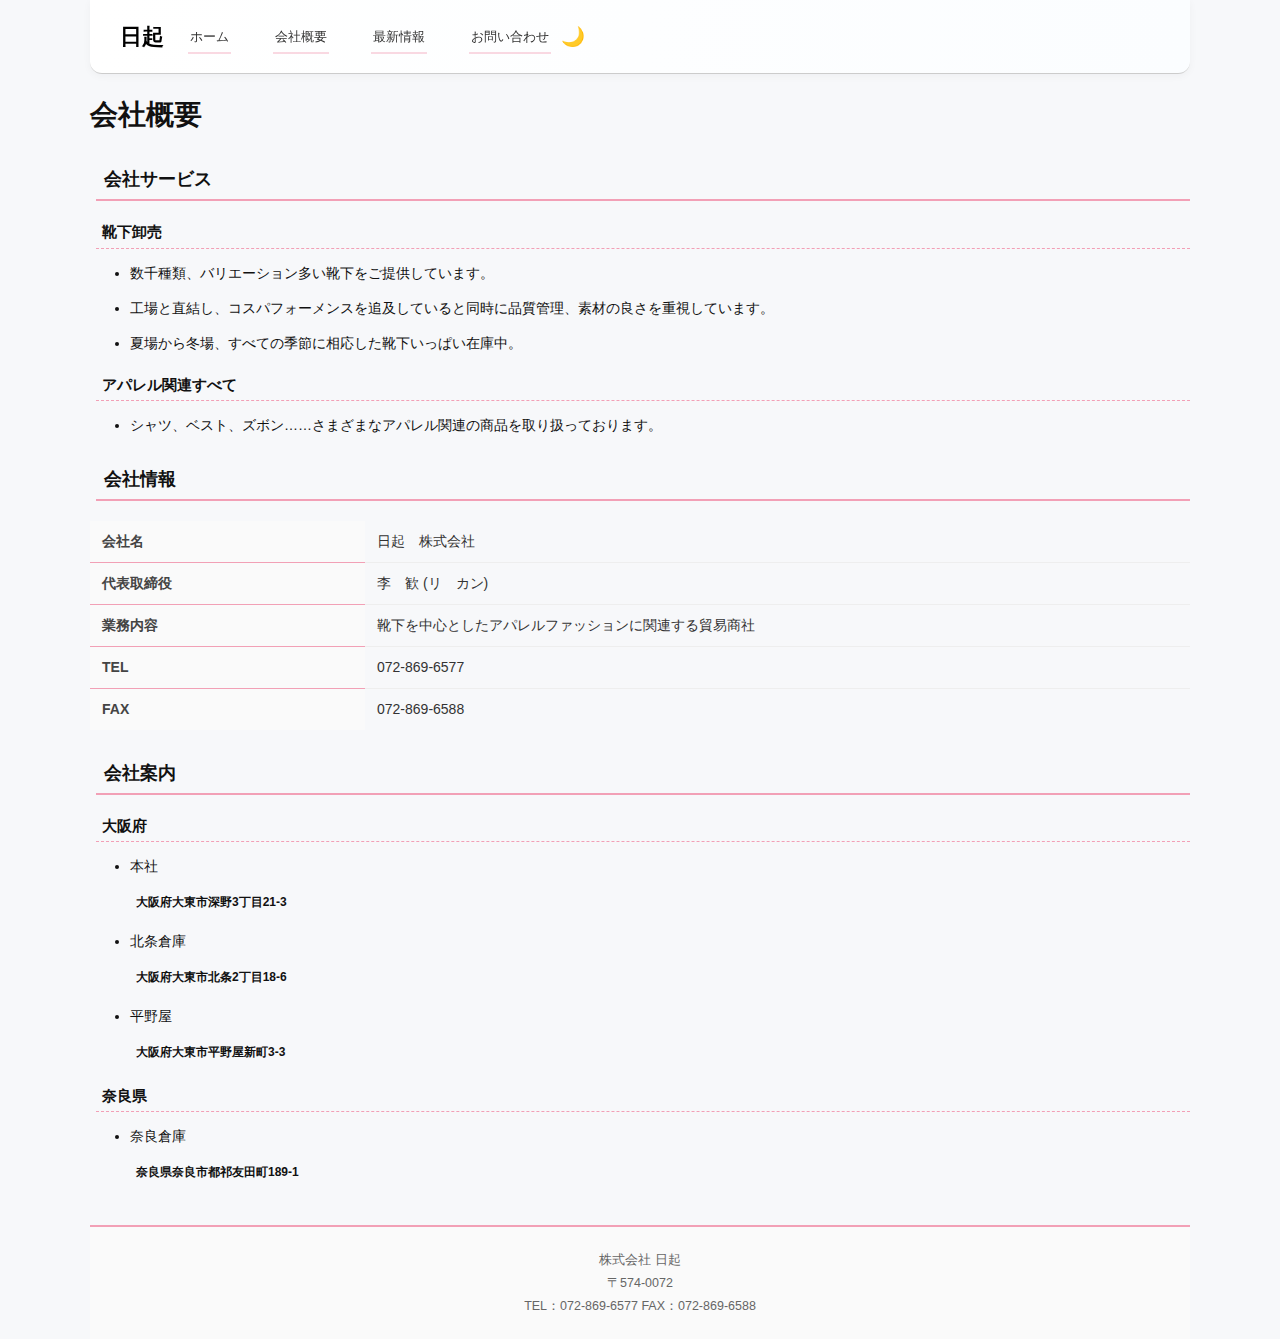
<file: about.html>
<!DOCTYPE html>
<html lang="ja">
<head>
    <meta charset="UTF-8">
    <meta name="viewport" content="width=device-width, initial-scale=1.0">
    <title>Nikki | 日起</title>
    <link rel="preconnect" href="https://fonts.gstatic.com" crossorigin>
    <link href="https://fonts.googleapis.com/css2?family=Inter:wght@300;400;600;700&display=swap" rel="stylesheet">
    <link rel="stylesheet" href="styles.css">
    <link rel="apple-touch-icon" sizes="57x57" href="/apple-icon-57x57.png">
    <link rel="apple-touch-icon" sizes="60x60" href="/apple-icon-60x60.png">
    <link rel="apple-touch-icon" sizes="72x72" href="/apple-icon-72x72.png">
    <link rel="apple-touch-icon" sizes="76x76" href="/apple-icon-76x76.png">
    <link rel="apple-touch-icon" sizes="114x114" href="/apple-icon-114x114.png">
    <link rel="apple-touch-icon" sizes="120x120" href="/apple-icon-120x120.png">
    <link rel="apple-touch-icon" sizes="144x144" href="/apple-icon-144x144.png">
    <link rel="apple-touch-icon" sizes="152x152" href="/apple-icon-152x152.png">
    <link rel="apple-touch-icon" sizes="180x180" href="/apple-icon-180x180.png">
    <link rel="icon" type="image/png" sizes="192x192"  href="/android-icon-192x192.png">
    <link rel="icon" type="image/png" sizes="32x32" href="/favicon-32x32.png">
    <link rel="icon" type="image/png" sizes="96x96" href="/favicon-96x96.png">
    <link rel="icon" type="image/png" sizes="16x16" href="/favicon-16x16.png">
    <link rel="manifest" href="/manifest.json">
    <meta name="msapplication-TileColor" content="#ffffff">
    <meta name="msapplication-TileImage" content="/ms-icon-144x144.png">
    <meta name="theme-color" content="#ffffff">
</head>
<body>
    <div class="container">
        <header class="site-header">
                <div class="logo">
                    <h1><a href="index.html">日起</a></h1>
                </div>
                <nav id="main-nav" class="main-nav" aria-label="主要ナビゲーション">
                    <ul>
                        <li><a href="index.html">ホーム</a></li>
                        <li><a href="about.html">会社概要</a></li>
                        <li><a href="item.html">最新情報</a></li>
                        <li><a href="contact.html">お問い合わせ</a></li>
                    </ul>
                </nav>
                <button id="nav-toggle" class="nav-toggle" aria-expanded="false" aria-controls="main-nav" aria-label="メニュー切替">
                        <span class="bar"></span><span class="bar"></span><span class="bar"></span>
                </button>
                        <div class="header-actions">
                            <button id="theme-toggle" class="theme-toggle" aria-label="夜間モード切り替え" title="夜間モード">
                            <span class="theme-icon">🌙</span>
                            </button>
                            <button id="theme-toggle-mobile" class="theme-toggle mobile-only" aria-label="夜間モード切り替え" title="夜間モード">
                                <span class="theme-icon">🌙</span>
                            </button>
                    
                        </div>
        </header>
    <main>
    <!-- 主视觉区域 -->
    <section class="store-list">
        <h1>会社概要</h1>
    </section>
    
    <section class="store-list">
        <h2>会社サービス</h2>

        <!-- 示例サービス -->
        <div class="region-block">
            <h3>靴下卸売</h3>
            <ul>
                <li>数千種類、バリエーション多い靴下をご提供しています。</li>
            </ul>
            <ul>
                <li>工場と直結し、コスパフォーメンスを追及していると同時に品質管理、素材の良さを重視しています。</li>
            </ul>
            <ul>
                <li>夏場から冬場、すべての季節に相応した靴下いっぱい在庫中。</li>
            </ul>
            <h3>アパレル関連すべて</h3>
            <ul>
                <li>シャツ、ベスト、ズボン……さまざまなアパレル関連の商品を取り扱っております。</li>
            </ul>
        </div>

    </section>
 <section class="store-list">
    <h2>会社情報</h2>
    <table class="info-table">
    <tr>
        <th>会社名</th>
        <td>日起　株式会社</td>
    </tr>
    <tr>
    <tr>
        <th>代表取締役</th>
        <td>李　歓 (リ　カン)</td>
    </tr>
    <tr>
        <th>業務内容</th>
        <td>靴下を中心としたアパレルファッションに関連する貿易商社</td>
    </tr>
    <tr>
        <th>TEL</th>
        <td>072-869-6577</td>
    </tr>
    <tr>
        <th>FAX</th>
        <td>072-869-6588</td>
    </tr>
</table>
</section>

    <!-- 店舗情報 -->
    <section class="store-list">
        <h2>会社案内</h2>

        <!-- 示例地区块 -->
        <div class="region-block">
           <h3>大阪府</h3>
           
            <ul>
                    <li>本社</li>
                        <h4>大阪府大東市深野3丁目21-3</h4>
            </ul>
           
            
            <ul>
                <li>北条倉庫</li>
                    <h4>大阪府大東市北条2丁目18-6</h4>
                <li>平野屋</li>
                    <h4>大阪府大東市平野屋新町3-3</h4>
            </ul>
        
        <div class="region-block">
            <h3>奈良県</h3>
                <ul>
                    <li>奈良倉庫</li>
                        <h4>奈良県奈良市都祁友田町189-1</h4>
            </ul>

        </div>

        </div>

    </section>
    </main>
    <!-- Footer -->
    <footer class="site-footer">
        <div class="footer-info">
            <p>株式会社 日起</p>
            <p>〒574-0072</p>
            <p>TEL：072-869-6577  FAX：072-869-6588</p>
        </div>
    </footer>

</body>
<script src="script.js"></script>
</html>
</file>
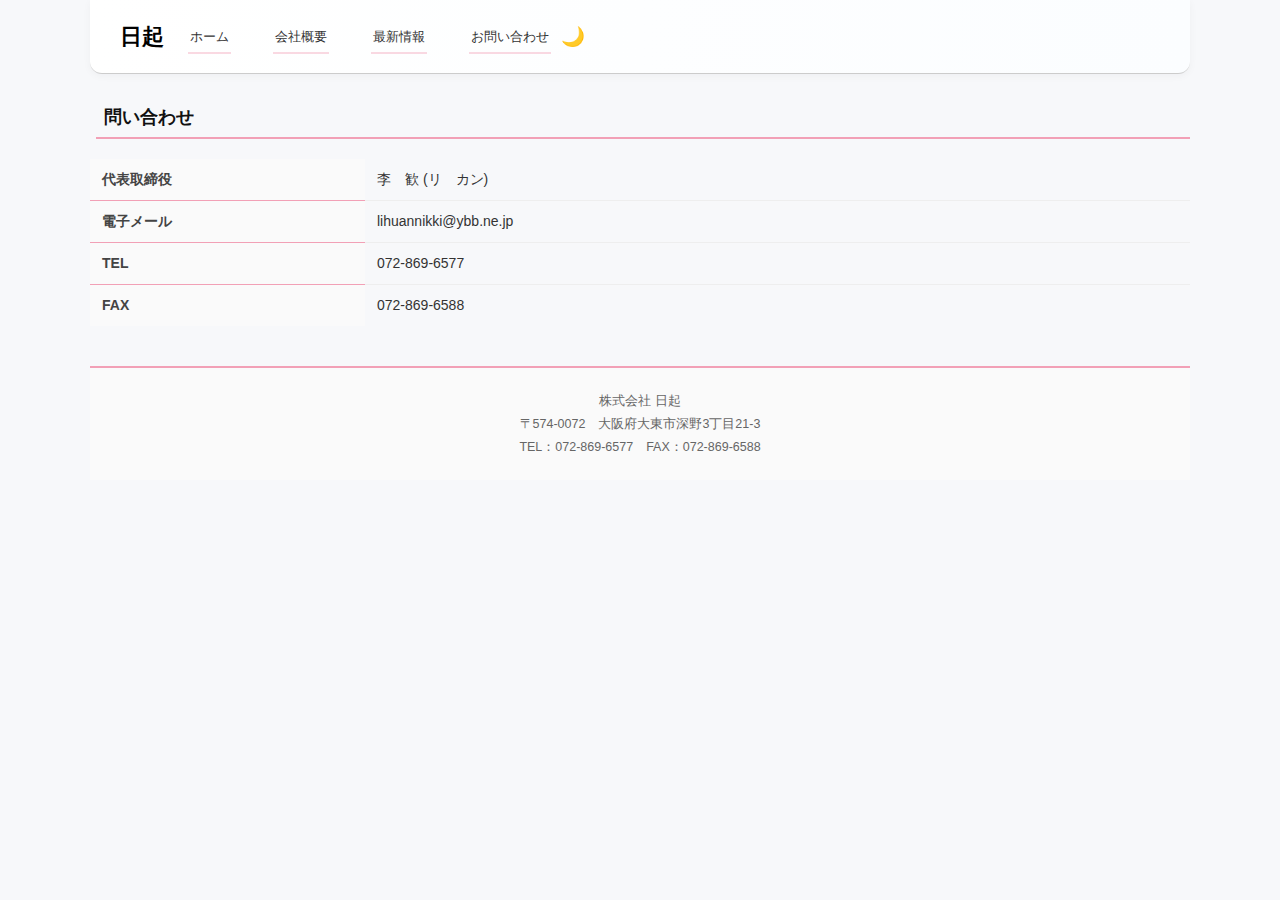
<file: contact.html>
<!DOCTYPE html>
<html lang="ja">
<head>
    <meta charset="UTF-8">
    <meta name="viewport" content="width=device-width, initial-scale=1.0">
    <title>Nikki | 日起</title>
    <link rel="preconnect" href="https://fonts.gstatic.com" crossorigin>
    <link href="https://fonts.googleapis.com/css2?family=Inter:wght@300;400;600;700&display=swap" rel="stylesheet">
    <link rel="stylesheet" href="styles.css">
    <link rel="apple-touch-icon" sizes="57x57" href="/apple-icon-57x57.png">
    <link rel="apple-touch-icon" sizes="60x60" href="/apple-icon-60x60.png">
    <link rel="apple-touch-icon" sizes="72x72" href="/apple-icon-72x72.png">
    <link rel="apple-touch-icon" sizes="76x76" href="/apple-icon-76x76.png">
    <link rel="apple-touch-icon" sizes="114x114" href="/apple-icon-114x114.png">
    <link rel="apple-touch-icon" sizes="120x120" href="/apple-icon-120x120.png">
    <link rel="apple-touch-icon" sizes="144x144" href="/apple-icon-144x144.png">
    <link rel="apple-touch-icon" sizes="152x152" href="/apple-icon-152x152.png">
    <link rel="apple-touch-icon" sizes="180x180" href="/apple-icon-180x180.png">
    <link rel="icon" type="image/png" sizes="192x192"  href="/android-icon-192x192.png">
    <link rel="icon" type="image/png" sizes="32x32" href="/favicon-32x32.png">
    <link rel="icon" type="image/png" sizes="96x96" href="/favicon-96x96.png">
    <link rel="icon" type="image/png" sizes="16x16" href="/favicon-16x16.png">
    <link rel="manifest" href="/manifest.json">
    <meta name="msapplication-TileColor" content="#ffffff">
    <meta name="msapplication-TileImage" content="/ms-icon-144x144.png">
    <meta name="theme-color" content="#ffffff">
</head>
<body>
    <div class="container">
        <header class="site-header">
                <div class="logo">
                    <h1><a href="index.html">日起</a></h1>
                </div>
                <nav id="main-nav" class="main-nav" aria-label="主要ナビゲーション">
                    <ul>
                        <li><a href="index.html">ホーム</a></li>
                        <li><a href="about.html">会社概要</a></li>
                        <li><a href="item.html">最新情報</a></li>
                        <li><a href="contact.html">お問い合わせ</a></li>
                    </ul>
                </nav>
                <button id="nav-toggle" class="nav-toggle" aria-expanded="false" aria-controls="main-nav" aria-label="メニュー切替">
                        <span class="bar"></span><span class="bar"></span><span class="bar"></span>
                </button>
                        <div class="header-actions">
                            <button id="theme-toggle" class="theme-toggle" aria-label="夜間モード切り替え" title="夜間モード">
                            <span class="theme-icon">🌙</span>
                            </button>
                            <button id="theme-toggle-mobile" class="theme-toggle mobile-only" aria-label="夜間モード切り替え" title="夜間モード">
                                <span class="theme-icon">🌙</span>
                            </button>
                    
                        </div>
        </header>

    
    <section class="store-list">
        <h2>問い合わせ</h2>
    <table class="info-table">
    <tr>
        <th>代表取締役</th>
        <td>李　歓 (リ　カン)</td>
    </tr>
    <tr>
        <th>電子メール</th>
        <td>lihuannikki@ybb.ne.jp</td>
    </tr>
    <tr>
        <th>TEL</th>
        <td>072-869-6577</td>
    </tr>
    <tr>
        <th>FAX</th>
        <td>072-869-6588</td>
    </tr>
</table>

    
    <!-- Footer -->
    <footer class="site-footer">
        <div class="footer-info">
            <p>株式会社 日起</p>
            <p>〒574-0072　大阪府大東市深野3丁目21-3</p>
            <p>TEL：072-869-6577　FAX：072-869-6588</p>
        </div>
    </footer>

</body>
<script src="script.js"></script>
</html>
</file>
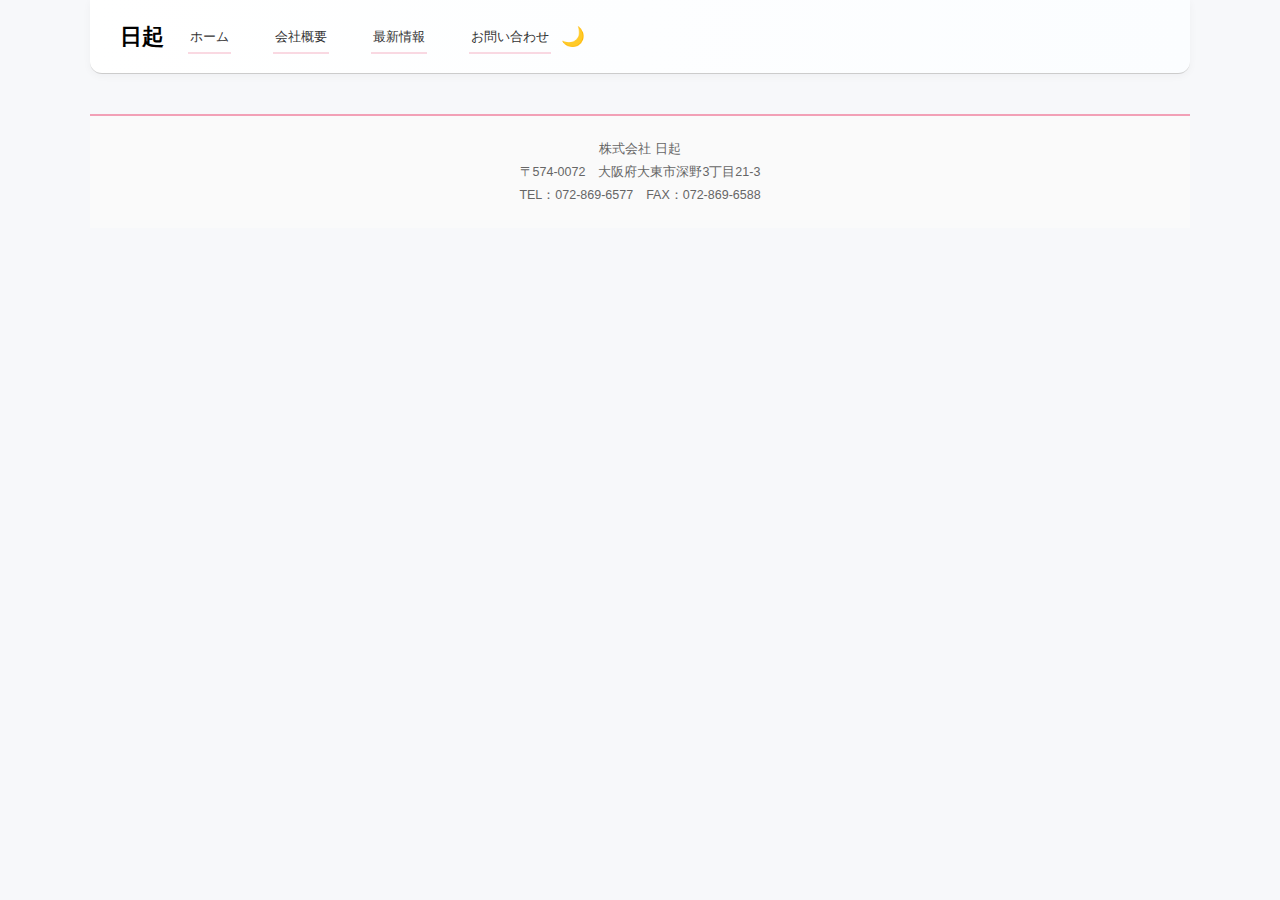
<file: item.html>
<!DOCTYPE html>
<html lang="ja">
<head>
    <meta charset="UTF-8">
    <meta name="viewport" content="width=device-width, initial-scale=1.0">
    <title>Nikki | 日起</title>
    <link rel="preconnect" href="https://fonts.gstatic.com" crossorigin>
    <link href="https://fonts.googleapis.com/css2?family=Inter:wght@300;400;600;700&display=swap" rel="stylesheet">
    <link rel="stylesheet" href="styles.css">
    <link rel="apple-touch-icon" sizes="57x57" href="/apple-icon-57x57.png">
    <link rel="apple-touch-icon" sizes="60x60" href="/apple-icon-60x60.png">
    <link rel="apple-touch-icon" sizes="72x72" href="/apple-icon-72x72.png">
    <link rel="apple-touch-icon" sizes="76x76" href="/apple-icon-76x76.png">
    <link rel="apple-touch-icon" sizes="114x114" href="/apple-icon-114x114.png">
    <link rel="apple-touch-icon" sizes="120x120" href="/apple-icon-120x120.png">
    <link rel="apple-touch-icon" sizes="144x144" href="/apple-icon-144x144.png">
    <link rel="apple-touch-icon" sizes="152x152" href="/apple-icon-152x152.png">
    <link rel="apple-touch-icon" sizes="180x180" href="/apple-icon-180x180.png">
    <link rel="icon" type="image/png" sizes="192x192"  href="/android-icon-192x192.png">
    <link rel="icon" type="image/png" sizes="32x32" href="/favicon-32x32.png">
    <link rel="icon" type="image/png" sizes="96x96" href="/favicon-96x96.png">
    <link rel="icon" type="image/png" sizes="16x16" href="/favicon-16x16.png">
    <link rel="manifest" href="/manifest.json">
    <meta name="msapplication-TileColor" content="#ffffff">
    <meta name="msapplication-TileImage" content="/ms-icon-144x144.png">
    <meta name="theme-color" content="#ffffff">
</head>
<body>
	<div class="container">
        <header class="site-header">
                <div class="logo">
                    <h1><a href="index.html">日起</a></h1>
                </div>

              

                <nav id="main-nav" class="main-nav" aria-label="主要ナビゲーション">
                    <ul>
                        <li><a href="index.html">ホーム</a></li>
                        <li><a href="about.html">会社概要</a></li>
                        <li><a href="item.html">最新情報</a></li>
                        <li><a href="contact.html">お問い合わせ</a></li>
                    </ul>
                </nav>
                <button id="nav-toggle" class="nav-toggle" aria-expanded="false" aria-controls="main-nav" aria-label="メニュー切替">
                        <span class="bar"></span><span class="bar"></span><span class="bar"></span>
                </button>
                        <div class="header-actions">
                            <button id="theme-toggle" class="theme-toggle" aria-label="夜間モード切り替え" title="夜間モード">
                            <span class="theme-icon">🌙</span>
                            </button>
                            <button id="theme-toggle-mobile" class="theme-toggle mobile-only" aria-label="夜間モード切り替え" title="夜間モード">
                                <span class="theme-icon">🌙</span>
                            </button>
                    
                        </div>
        </header>

    <main>
        
    </main>


    
    <!-- Footer -->
    <footer class="site-footer">
        <div class="footer-info">
            <p>株式会社 日起</p>
            <p>〒574-0072　大阪府大東市深野3丁目21-3</p>
            <p>TEL：072-869-6577　FAX：072-869-6588</p>
        </div>
    </footer>
</div>	
</body>
<script src="script.js"></script>
</html>
</file>
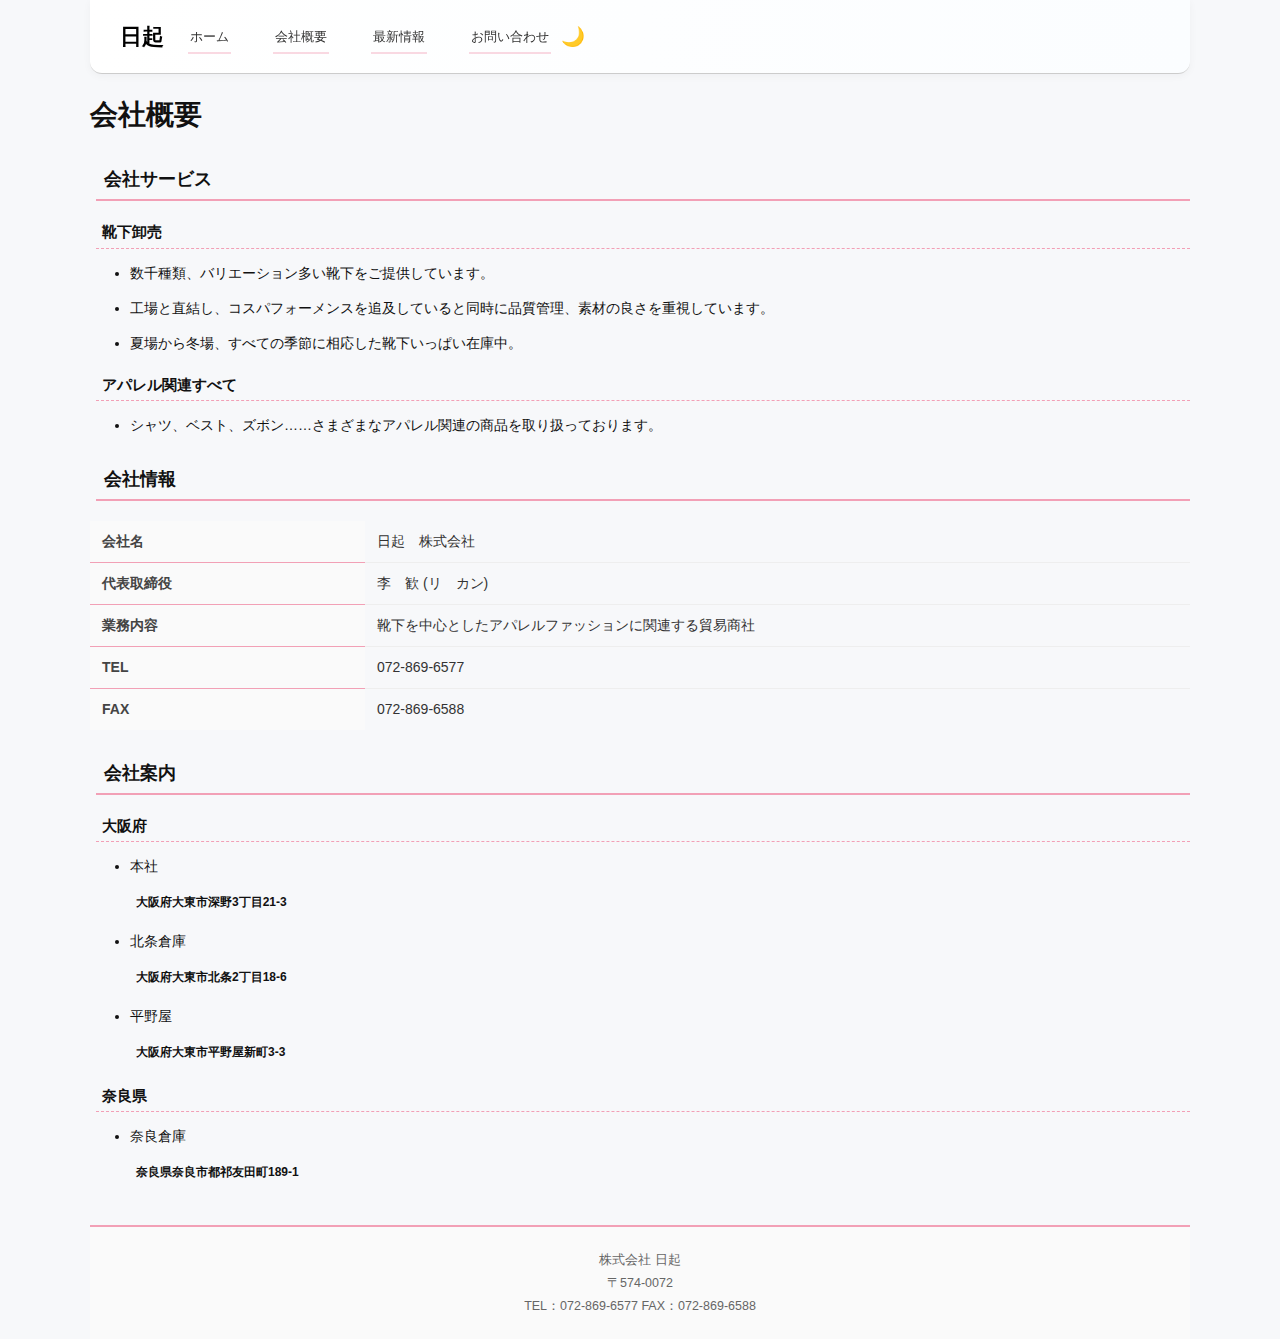
<file: work/about.html>
<!DOCTYPE html>
<html lang="ja">
<head>
    <meta charset="UTF-8">
    <meta name="viewport" content="width=device-width, initial-scale=1.0">
    <title>Nikki | 日起</title>
    <link rel="preconnect" href="https://fonts.gstatic.com" crossorigin>
    <link href="https://fonts.googleapis.com/css2?family=Inter:wght@300;400;600;700&display=swap" rel="stylesheet">
    <link rel="stylesheet" href="styles.css">
    <link rel="apple-touch-icon" sizes="57x57" href="/apple-icon-57x57.png">
    <link rel="apple-touch-icon" sizes="60x60" href="/apple-icon-60x60.png">
    <link rel="apple-touch-icon" sizes="72x72" href="/apple-icon-72x72.png">
    <link rel="apple-touch-icon" sizes="76x76" href="/apple-icon-76x76.png">
    <link rel="apple-touch-icon" sizes="114x114" href="/apple-icon-114x114.png">
    <link rel="apple-touch-icon" sizes="120x120" href="/apple-icon-120x120.png">
    <link rel="apple-touch-icon" sizes="144x144" href="/apple-icon-144x144.png">
    <link rel="apple-touch-icon" sizes="152x152" href="/apple-icon-152x152.png">
    <link rel="apple-touch-icon" sizes="180x180" href="/apple-icon-180x180.png">
    <link rel="icon" type="image/png" sizes="192x192"  href="/android-icon-192x192.png">
    <link rel="icon" type="image/png" sizes="32x32" href="/favicon-32x32.png">
    <link rel="icon" type="image/png" sizes="96x96" href="/favicon-96x96.png">
    <link rel="icon" type="image/png" sizes="16x16" href="/favicon-16x16.png">
    <link rel="manifest" href="/manifest.json">
    <meta name="msapplication-TileColor" content="#ffffff">
    <meta name="msapplication-TileImage" content="/ms-icon-144x144.png">
    <meta name="theme-color" content="#ffffff">
</head>
<body>
    <div class="container">
        <header class="site-header">
                <div class="logo">
                    <h1><a href="main.html">日起</a></h1>
                </div>
                <nav id="main-nav" class="main-nav" aria-label="主要ナビゲーション">
                    <ul>
                        <li><a href="main.html">ホーム</a></li>
                        <li><a href="about.html">会社概要</a></li>
                        <li><a href="item.html">最新情報</a></li>
                        <li><a href="contact.html">お問い合わせ</a></li>
                    </ul>
                </nav>
                <button id="nav-toggle" class="nav-toggle" aria-expanded="false" aria-controls="main-nav" aria-label="メニュー切替">
                        <span class="bar"></span><span class="bar"></span><span class="bar"></span>
                </button>
                        <div class="header-actions">
                            <button id="theme-toggle" class="theme-toggle" aria-label="夜間モード切り替え" title="夜間モード">
                            <span class="theme-icon">🌙</span>
                            </button>
                            <button id="theme-toggle-mobile" class="theme-toggle mobile-only" aria-label="夜間モード切り替え" title="夜間モード">
                                <span class="theme-icon">🌙</span>
                            </button>
                    
                        </div>
        </header>
    <main>
    <!-- 主视觉区域 -->
    <section class="store-list">
        <h1>会社概要</h1>
    </section>
    
    <section class="store-list">
        <h2>会社サービス</h2>

        <!-- 示例サービス -->
        <div class="region-block">
            <h3>靴下卸売</h3>
            <ul>
                <li>数千種類、バリエーション多い靴下をご提供しています。</li>
            </ul>
            <ul>
                <li>工場と直結し、コスパフォーメンスを追及していると同時に品質管理、素材の良さを重視しています。</li>
            </ul>
            <ul>
                <li>夏場から冬場、すべての季節に相応した靴下いっぱい在庫中。</li>
            </ul>
            <h3>アパレル関連すべて</h3>
            <ul>
                <li>シャツ、ベスト、ズボン……さまざまなアパレル関連の商品を取り扱っております。</li>
            </ul>
        </div>

    </section>
 <section class="store-list">
    <h2>会社情報</h2>
    <table class="info-table">
    <tr>
        <th>会社名</th>
        <td>日起　株式会社</td>
    </tr>
    <tr>
    <tr>
        <th>代表取締役</th>
        <td>李　歓 (リ　カン)</td>
    </tr>
    <tr>
        <th>業務内容</th>
        <td>靴下を中心としたアパレルファッションに関連する貿易商社</td>
    </tr>
    <tr>
        <th>TEL</th>
        <td>072-869-6577</td>
    </tr>
    <tr>
        <th>FAX</th>
        <td>072-869-6588</td>
    </tr>
</table>
</section>

    <!-- 店舗情報 -->
    <section class="store-list">
        <h2>会社案内</h2>

        <!-- 示例地区块 -->
        <div class="region-block">
           <h3>大阪府</h3>
           
            <ul>
                    <li>本社</li>
                        <h4>大阪府大東市深野3丁目21-3</h4>
            </ul>
           
            
            <ul>
                <li>北条倉庫</li>
                    <h4>大阪府大東市北条2丁目18-6</h4>
                <li>平野屋</li>
                    <h4>大阪府大東市平野屋新町3-3</h4>
            </ul>
        
        <div class="region-block">
            <h3>奈良県</h3>
                <ul>
                    <li>奈良倉庫</li>
                        <h4>奈良県奈良市都祁友田町189-1</h4>
            </ul>

        </div>

        </div>

    </section>
    </main>
    <!-- Footer -->
    <footer class="site-footer">
        <div class="footer-info">
            <p>株式会社 日起</p>
            <p>〒574-0072</p>
            <p>TEL：072-869-6577  FAX：072-869-6588</p>
        </div>
    </footer>

</body>
<script src="script.js"></script>
</html>
</file>
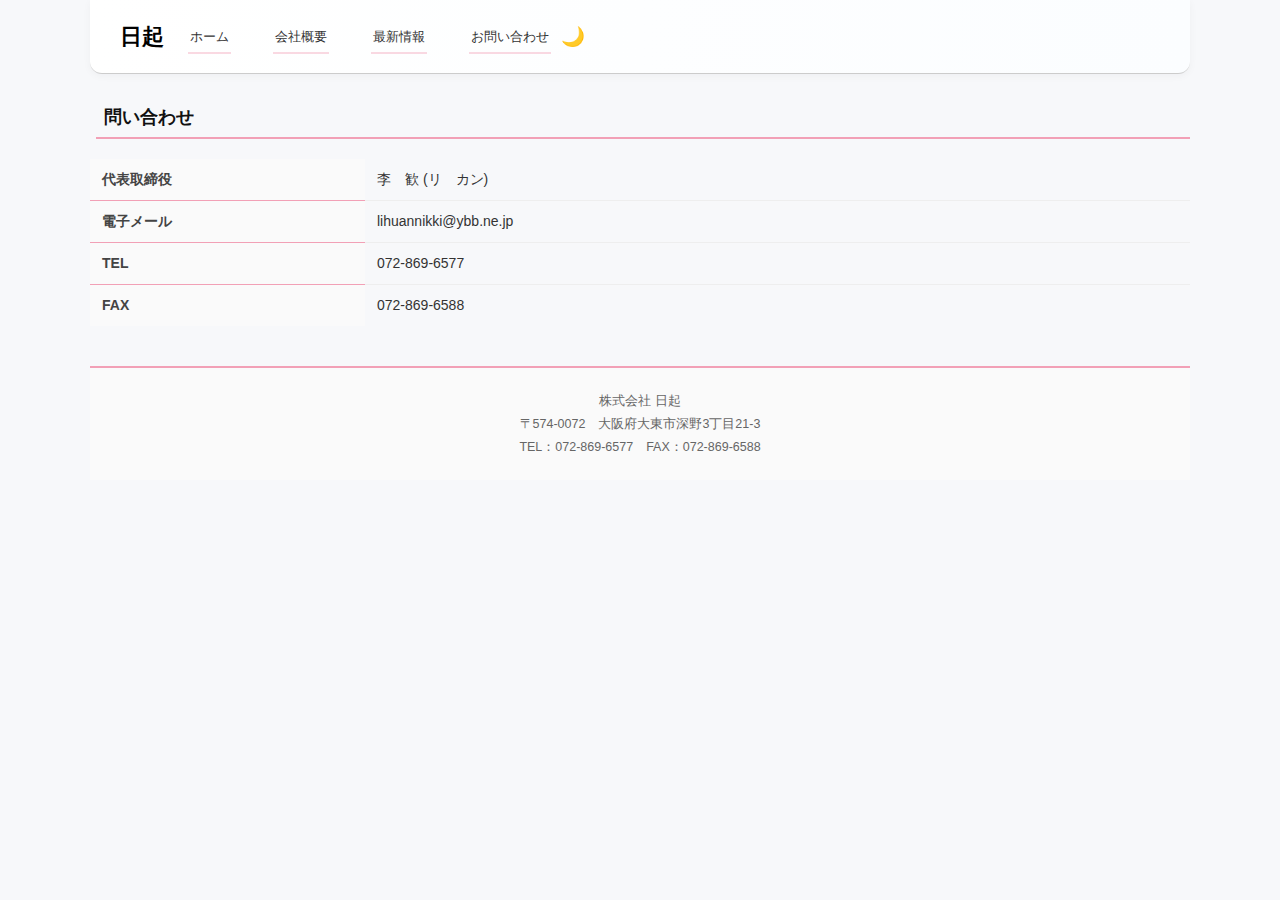
<file: work/contact.html>
<!DOCTYPE html>
<html lang="ja">
<head>
    <meta charset="UTF-8">
    <meta name="viewport" content="width=device-width, initial-scale=1.0">
    <title>Nikki | 日起</title>
    <link rel="preconnect" href="https://fonts.gstatic.com" crossorigin>
    <link href="https://fonts.googleapis.com/css2?family=Inter:wght@300;400;600;700&display=swap" rel="stylesheet">
    <link rel="stylesheet" href="styles.css">
    <link rel="apple-touch-icon" sizes="57x57" href="/apple-icon-57x57.png">
    <link rel="apple-touch-icon" sizes="60x60" href="/apple-icon-60x60.png">
    <link rel="apple-touch-icon" sizes="72x72" href="/apple-icon-72x72.png">
    <link rel="apple-touch-icon" sizes="76x76" href="/apple-icon-76x76.png">
    <link rel="apple-touch-icon" sizes="114x114" href="/apple-icon-114x114.png">
    <link rel="apple-touch-icon" sizes="120x120" href="/apple-icon-120x120.png">
    <link rel="apple-touch-icon" sizes="144x144" href="/apple-icon-144x144.png">
    <link rel="apple-touch-icon" sizes="152x152" href="/apple-icon-152x152.png">
    <link rel="apple-touch-icon" sizes="180x180" href="/apple-icon-180x180.png">
    <link rel="icon" type="image/png" sizes="192x192"  href="/android-icon-192x192.png">
    <link rel="icon" type="image/png" sizes="32x32" href="/favicon-32x32.png">
    <link rel="icon" type="image/png" sizes="96x96" href="/favicon-96x96.png">
    <link rel="icon" type="image/png" sizes="16x16" href="/favicon-16x16.png">
    <link rel="manifest" href="/manifest.json">
    <meta name="msapplication-TileColor" content="#ffffff">
    <meta name="msapplication-TileImage" content="/ms-icon-144x144.png">
    <meta name="theme-color" content="#ffffff">
</head>
<body>
    <div class="container">
        <header class="site-header">
                <div class="logo">
                    <h1><a href="main.html">日起</a></h1>
                </div>
                <nav id="main-nav" class="main-nav" aria-label="主要ナビゲーション">
                    <ul>
                        <li><a href="main.html">ホーム</a></li>
                        <li><a href="about.html">会社概要</a></li>
                        <li><a href="item.html">最新情報</a></li>
                        <li><a href="contact.html">お問い合わせ</a></li>
                    </ul>
                </nav>
                <button id="nav-toggle" class="nav-toggle" aria-expanded="false" aria-controls="main-nav" aria-label="メニュー切替">
                        <span class="bar"></span><span class="bar"></span><span class="bar"></span>
                </button>
                        <div class="header-actions">
                            <button id="theme-toggle" class="theme-toggle" aria-label="夜間モード切り替え" title="夜間モード">
                            <span class="theme-icon">🌙</span>
                            </button>
                            <button id="theme-toggle-mobile" class="theme-toggle mobile-only" aria-label="夜間モード切り替え" title="夜間モード">
                                <span class="theme-icon">🌙</span>
                            </button>
                    
                        </div>
        </header>

    
    <section class="store-list">
        <h2>問い合わせ</h2>
    <table class="info-table">
    <tr>
        <th>代表取締役</th>
        <td>李　歓 (リ　カン)</td>
    </tr>
    <tr>
        <th>電子メール</th>
        <td>lihuannikki@ybb.ne.jp</td>
    </tr>
    <tr>
        <th>TEL</th>
        <td>072-869-6577</td>
    </tr>
    <tr>
        <th>FAX</th>
        <td>072-869-6588</td>
    </tr>
</table>

    
    <!-- Footer -->
    <footer class="site-footer">
        <div class="footer-info">
            <p>株式会社 日起</p>
            <p>〒574-0072　大阪府大東市深野3丁目21-3</p>
            <p>TEL：072-869-6577　FAX：072-869-6588</p>
        </div>
    </footer>

</body>
<script src="script.js"></script>
</html>
</file>
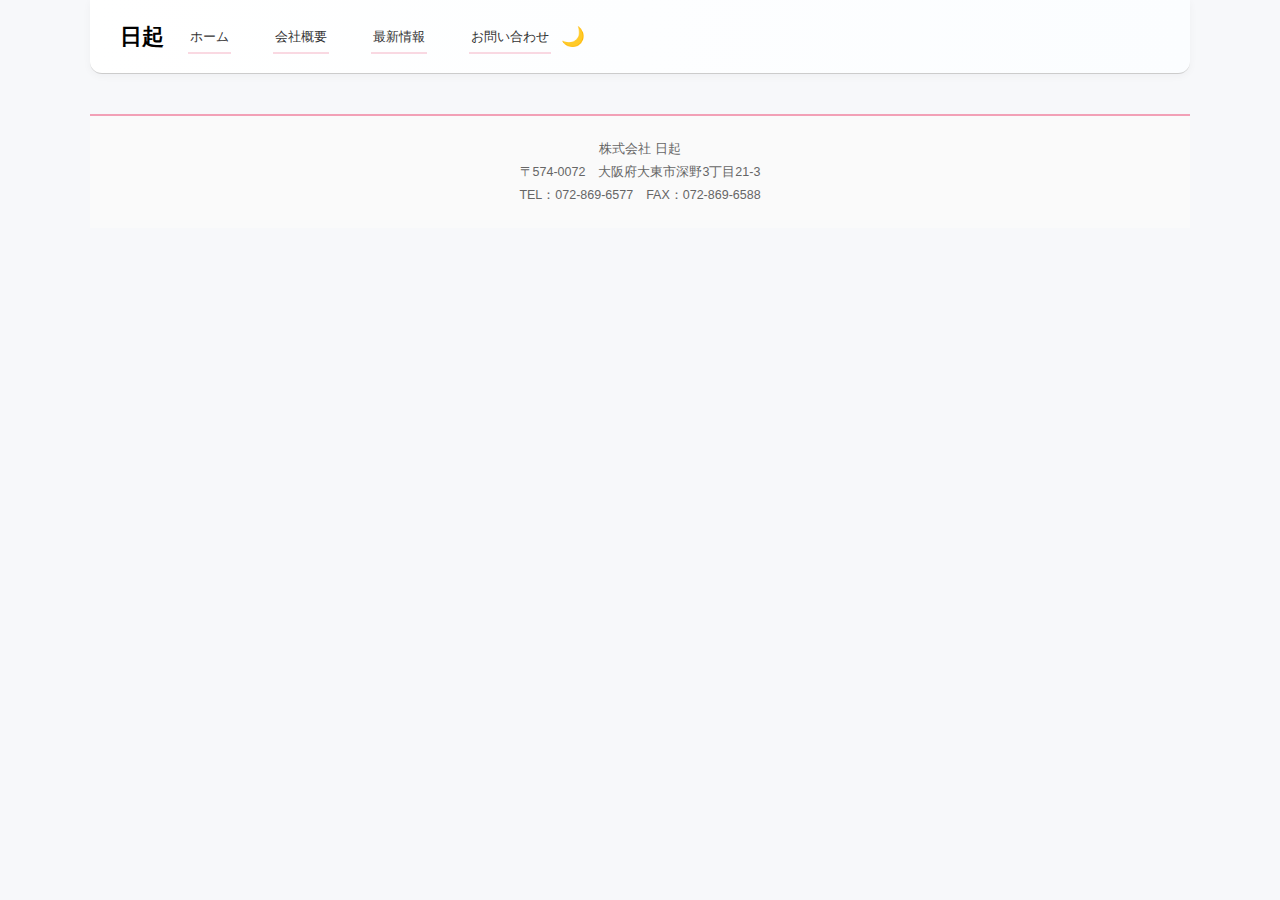
<file: work/item.html>
<!DOCTYPE html>
<html lang="ja">
<head>
    <meta charset="UTF-8">
    <meta name="viewport" content="width=device-width, initial-scale=1.0">
    <title>Nikki | 日起</title>
    <link rel="preconnect" href="https://fonts.gstatic.com" crossorigin>
    <link href="https://fonts.googleapis.com/css2?family=Inter:wght@300;400;600;700&display=swap" rel="stylesheet">
    <link rel="stylesheet" href="styles.css">
    <link rel="apple-touch-icon" sizes="57x57" href="/apple-icon-57x57.png">
    <link rel="apple-touch-icon" sizes="60x60" href="/apple-icon-60x60.png">
    <link rel="apple-touch-icon" sizes="72x72" href="/apple-icon-72x72.png">
    <link rel="apple-touch-icon" sizes="76x76" href="/apple-icon-76x76.png">
    <link rel="apple-touch-icon" sizes="114x114" href="/apple-icon-114x114.png">
    <link rel="apple-touch-icon" sizes="120x120" href="/apple-icon-120x120.png">
    <link rel="apple-touch-icon" sizes="144x144" href="/apple-icon-144x144.png">
    <link rel="apple-touch-icon" sizes="152x152" href="/apple-icon-152x152.png">
    <link rel="apple-touch-icon" sizes="180x180" href="/apple-icon-180x180.png">
    <link rel="icon" type="image/png" sizes="192x192"  href="/android-icon-192x192.png">
    <link rel="icon" type="image/png" sizes="32x32" href="/favicon-32x32.png">
    <link rel="icon" type="image/png" sizes="96x96" href="/favicon-96x96.png">
    <link rel="icon" type="image/png" sizes="16x16" href="/favicon-16x16.png">
    <link rel="manifest" href="/manifest.json">
    <meta name="msapplication-TileColor" content="#ffffff">
    <meta name="msapplication-TileImage" content="/ms-icon-144x144.png">
    <meta name="theme-color" content="#ffffff">
</head>
<body>
	<div class="container">
        <header class="site-header">
                <div class="logo">
                    <h1><a href="main.html">日起</a></h1>
                </div>

              

                <nav id="main-nav" class="main-nav" aria-label="主要ナビゲーション">
                    <ul>
                        <li><a href="main.html">ホーム</a></li>
                        <li><a href="about.html">会社概要</a></li>
                        <li><a href="item.html">最新情報</a></li>
                        <li><a href="contact.html">お問い合わせ</a></li>
                    </ul>
                </nav>
                <button id="nav-toggle" class="nav-toggle" aria-expanded="false" aria-controls="main-nav" aria-label="メニュー切替">
                        <span class="bar"></span><span class="bar"></span><span class="bar"></span>
                </button>
                        <div class="header-actions">
                            <button id="theme-toggle" class="theme-toggle" aria-label="夜間モード切り替え" title="夜間モード">
                            <span class="theme-icon">🌙</span>
                            </button>
                            <button id="theme-toggle-mobile" class="theme-toggle mobile-only" aria-label="夜間モード切り替え" title="夜間モード">
                                <span class="theme-icon">🌙</span>
                            </button>
                    
                        </div>
        </header>

    <main>
        
    </main>


    
    <!-- Footer -->
    <footer class="site-footer">
        <div class="footer-info">
            <p>株式会社 日起</p>
            <p>〒574-0072　大阪府大東市深野3丁目21-3</p>
            <p>TEL：072-869-6577　FAX：072-869-6588</p>
        </div>
    </footer>
</div>	
</body>
<script src="script.js"></script>
</html>
</file>
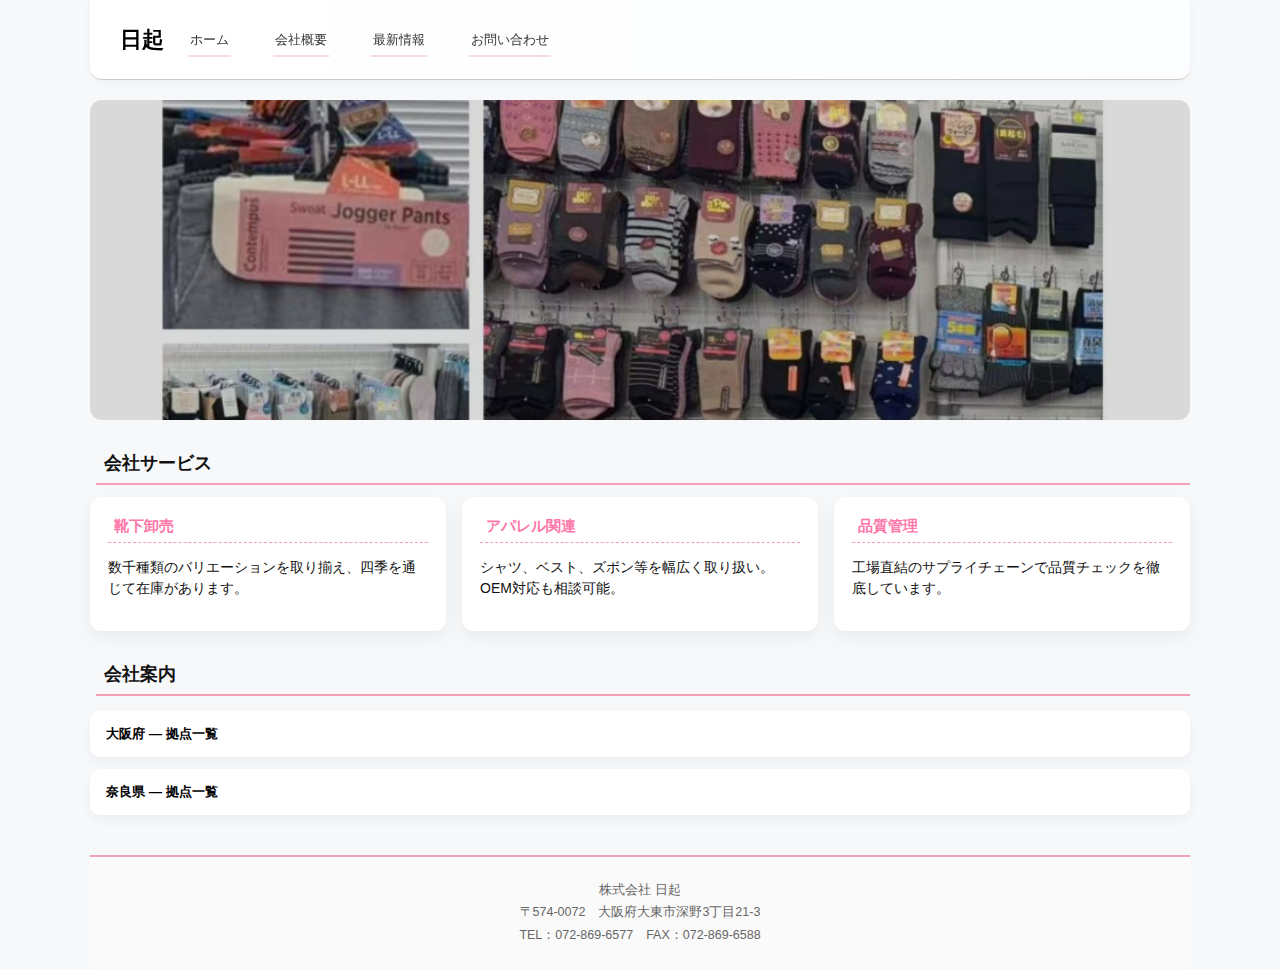
<file: work/test.html>
<!DOCTYPE html>
<html lang="ja">
<head>
    <meta charset="UTF-8">
    <meta name="viewport" content="width=device-width, initial-scale=1.0">
    <title>Nikki | 日起</title>
    <link rel="preconnect" href="https://fonts.gstatic.com" crossorigin>
    <link href="https://fonts.googleapis.com/css2?family=Inter:wght@300;400;600;700&display=swap" rel="stylesheet">
    <link rel="stylesheet" href="styles.css">
</head>
<body>
    <div class="container">
        <header class="site-header">
            <div class="header-inner">
                <div class="logo">
                    <h1><a href="test.html">日起</a></h1>
                </div>

                <button id="nav-toggle" class="nav-toggle" aria-expanded="false" aria-controls="main-nav" aria-label="メニュー切替">
                    <span class="bar"></span><span class="bar"></span><span class="bar"></span>
                </button>

                <nav id="main-nav" class="main-nav" aria-label="主要ナビゲーション">
                    <ul>
                        <li><a href="test.html">ホーム</a></li>
                        <li><a href="about.html">会社概要</a></li>
                        <li><a href="item.html">最新情報</a></li>
                        <li><a href="contact.html">お問い合わせ</a></li>
                    </ul>
                </nav>
            </div>
        </header>

        <main>
            <section class="hero">
                <img src="images/main-visual.jpg" alt="メインイメージ" loading="lazy">
                <div class="hero-overlay">
                    <h2>高品質な靴下の卸売</h2>
                    <p>素材とコストパフォーマンスを両立した商品を提供します。</p>
                    <a href="#services" class="btn">サービスを見る</a>
                </div>
            </section>

            <section id="services" class="services">
                <h2>会社サービス</h2>
                <div class="cards">
                    <article class="card">
                        <h3>靴下卸売</h3>
                        <p>数千種類のバリエーションを取り揃え、四季を通じて在庫があります。</p>
                    </article>

                    <article class="card">
                        <h3>アパレル関連</h3>
                        <p>シャツ、ベスト、ズボン等を幅広く取り扱い。OEM対応も相談可能。</p>
                    </article>

                    <article class="card">
                        <h3>品質管理</h3>
                        <p>工場直結のサプライチェーンで品質チェックを徹底しています。</p>
                    </article>
                </div>
            </section>

            <section class="company-info">
                <h2>会社案内</h2>

                <div class="accordion">
                    <div class="accordion-item">
                        <button class="accordion-btn" aria-expanded="false">大阪府 — 拠点一覧</button>
                        <div class="accordion-panel">
                            <ul>
                                <li><strong>本社</strong><br>大阪府大東市深野3丁目21-3</li>
                                <li><strong>北条倉庫</strong><br>大阪府大東市北条2丁目18-6</li>
                                <li><strong>平野屋</strong><br>大阪府大東市平野屋新町3-3</li>
                            </ul>
                        </div>
                    </div>

                    <div class="accordion-item">
                        <button class="accordion-btn" aria-expanded="false">奈良県 — 拠点一覧</button>
                        <div class="accordion-panel">
                            <ul>
                                <li><strong>奈良倉庫</strong><br>奈良県奈良市都祁友田町189-1</li>
                            </ul>
                        </div>
                    </div>
                </div>
            </section>
        </main>

        <footer class="site-footer">
            <div class="footer-info">
                <p>株式会社 日起</p>
                <p>〒574-0072　大阪府大東市深野3丁目21-3</p>
                <p>TEL：072-869-6577　FAX：072-869-6588</p>
            </div>
        </footer>
    </div>

    <script src="script.js"></script>
</body>
</html>
</file>
<file: styles.css>
:root{
    --bg:#f7f8fa; --card:#fff; --accent:#ff77a9; --muted:#6b7280;
  --container:1200px;
  --radius:10px;
  font-family: 'Inter', system-ui, -apple-system, "Hiragino Kaku Gothic ProN", "Yu Gothic", "Meiryo", sans-serif;
}
*{box-sizing:border-box}
body{margin:0;background:var(--bg);color:#111;line-height:1.5;transition:background-color .3s ease,color .3s ease}
.container{max-width:var(--container);margin:0 auto;padding:0 20px}

/* header */
.site-header{background:linear-gradient(90deg,#fff,#fbfdff);position:sticky;top:0;z-index:20;box-shadow:0 2px 8px rgba(15,22,39,0.04);border-radius:0 0 12px 12px;margin-bottom:20px}
.header-inner{display:flex;align-items:center;justify-content:space-between;padding:8px 0}
.logo h1{margin:0;font-size:1.2rem}
.logo a{color:var(--accent);text-decoration:none;font-weight:700}

/* nav */
.nav-toggle{display:none;background:transparent;border:0;padding:10px;cursor:pointer;margin-left:auto}
.nav-toggle .bar{display:block;width:26px;height:2.5px;background:#222;margin:5px 0;border-radius:2px}
.main-nav{}
.main-nav ul{display:flex;gap:18px;margin:0;padding:0;list-style:none}
.main-nav a{text-decoration:none;color:#333;padding:8px 6px;border-radius:6px}
.main-nav a:hover{background:rgba(255,119,169,0.08);color:var(--accent)}

/* hero */
.hero{position:relative;border-radius:12px;overflow:hidden;margin:20px 0}
.hero img{width:100%;height:320px;object-fit:cover;display:block;filter:brightness(0.85)}
.hero-overlay{position:absolute;left:24px;bottom:24px;color:white;opacity:0;transform:translateY(10px);}
.hero-overlay h2{margin:0 0 8px;font-size:1.6rem;text-shadow:0 4px 18px rgba(0,0,0,0.4)}
.hero-overlay.animate{animation:slideUp .7s cubic-bezier(.2,.9,.2,1) .12s forwards}
.btn{display:inline-block;background:var(--accent);color:#fff;padding:10px 14px;border-radius:8px;text-decoration:none;margin-top:8px}

/* services */
.services{margin:24px 0}
.services h2{margin-bottom:12px}
.cards{display:grid;grid-template-columns:repeat(3,1fr);gap:16px}
.card{background:var(--card);padding:18px;border-radius:12px;box-shadow:0 6px 18px rgba(16,24,40,0.06);transition:transform .45s cubic-bezier(.2,.9,.2,1),box-shadow .45s,opacity .45s;opacity:0;transform:translateY(12px)}
.card.in-view{opacity:1;transform:none}
.card:hover{transform:translateY(-6px);box-shadow:0 12px 30px rgba(16,24,40,0.08)}
.card h3{margin:0 0 8px;color:var(--accent)}

/* accordion */
.company-info{margin:24px 0}
.company-info-row{display:grid;grid-template-columns:320px 1fr;gap:18px;align-items:start}
.company-info-content{min-width:0}
.company-info-panel{background:var(--card);padding:18px;border-radius:10px;box-shadow:0 6px 16px rgba(16,24,40,0.06)}
.company-info-panel h2{margin:0 0 8px;padding-left:6px}
.company-image{margin:24px 0}
.accordion-item{margin-bottom:12px;border-radius:10px;overflow:hidden;background:var(--card);box-shadow:0 6px 12px rgba(16,24,40,0.04)}

@media (max-width:900px){
  .company-info-row{grid-template-columns:1fr}
}
.accordion-btn{width:100%;text-align:left;padding:14px 16px;border:0;background:transparent;font-weight:600;cursor:pointer}
.accordion-panel{padding:0 16px;max-height:0;overflow:hidden;color:var(--muted);transition:max-height .32s ease,padding .32s ease}
.accordion-panel ul{margin:8px 0;padding-left:18px}
.accordion-item.open .accordion-panel{padding:12px 16px 14px;max-height:400px}

/* footer */
.site-footer{padding:18px 0;text-align:center;color:var(--muted);font-size:0.95rem;margin-top:28px}

/* responsive */
@media (max-width:900px){
  .cards{grid-template-columns:repeat(2,1fr)}
}
@media (max-width:640px){
  .header-inner{gap:12px}
  .nav-toggle{display:block}
    .main-nav{position:absolute;top:64px;left:16px;background:var(--card);border-radius:10px;padding:14px;box-shadow:0 8px 24px rgba(16,24,40,0.08);display:none;min-width:220px}
  .main-nav.show{display:block}
  .main-nav ul{flex-direction:column;gap:12px}
  .main-nav a{padding:12px 14px;font-size:1.05rem;display:block;text-align:center;border-radius:8px}
  .cards{grid-template-columns:1fr}
  .hero img{height:220px}
}

/* hamburger animation */
.nav-toggle.open .bar:nth-child(1){transform:translateY(6px) rotate(45deg)}
.nav-toggle.open .bar:nth-child(2){opacity:0}
.nav-toggle.open .bar:nth-child(3){transform:translateY(-6px) rotate(-45deg)}
.nav-toggle .bar{transition:transform .28s ease,opacity .18s}

/* scroll/entry keyframes */
@keyframes slideUp{from{opacity:0;transform:translateY(12px)}to{opacity:1;transform:none}}

/* gallery */
.gallery{display:grid;grid-template-columns:repeat(3,1fr);gap:12px;margin-top:18px}
.gallery figure{margin:0;background:var(--card);border-radius:10px;overflow:hidden;box-shadow:0 6px 16px rgba(16,24,40,0.06);text-align:center}
.gallery img{width:100%;height:160px;object-fit:cover;display:block;cursor:pointer;transition:transform .28s ease}
.gallery img:hover{transform:scale(1.03)}
.gallery figcaption{padding:8px 10px;font-size:0.92rem;color:var(--muted)}

@media (max-width:900px){
    .gallery{grid-template-columns:repeat(2,1fr)}
}
@media (max-width:640px){
    .gallery{grid-template-columns:1fr}
}

/* lightbox */
.lightbox{position:fixed;inset:0;background:rgba(0,0,0,0.7);display:flex;align-items:center;justify-content:center;z-index:80;opacity:0;pointer-events:none;transition:opacity .22s}
.lightbox.show{opacity:1;pointer-events:auto}
.lightbox .inner{display:flex;flex-direction:column;align-items:center;justify-content:center}
.lightbox img{max-width:70%;max-height:70%;border-radius:8px;box-shadow:0 20px 60px rgba(0,0,0,0.6)}
.lightbox .caption{margin-top:12px;color:#fff;text-align:center}

/* gallery row: company visual column + images */
.gallery-row{display:grid;grid-template-columns:320px 1fr;gap:18px;align-items:start;margin-top:18px}
.company-visual{background:var(--card);padding:18px;border-radius:10px;box-shadow:0 6px 16px rgba(16,24,40,0.06)}
.company-visual h2{margin:0 0 8px}
.company-visual .muted{color:var(--muted);font-size:0.95rem}

@media (max-width:900px){
    .gallery-row{grid-template-columns:1fr 1fr}
}
@media (max-width:640px){
    .gallery-row{grid-template-columns:1fr;gap:12px}
}

.container {
    width: 90%;          /* ⭐ 推荐值 */
    margin: auto;    /* 居中 */
    max-width:1140px;
}

/* company-section layout: left gallery + right locations panel */
.company-section{margin-top:18px}
.company-layout{display:block}
.company-left{min-width:0}
.locations-inline{background:var(--card);padding:14px;border-radius:10px;box-shadow:0 6px 16px rgba(16,24,40,0.04);margin-bottom:14px}
.locations-inline h2{margin:0 0 8px}
.locations-inline .accordion-item{margin-bottom:10px}

@media (min-width:900px){
    .company-layout{display:grid;grid-template-columns:1fr 360px;gap:22px;align-items:start}
}

/* locations-block (new) */
.locations-block{background:transparent;padding:0;margin-bottom:16px}
.locations-title{font-size:20px;margin:0 0 6px;padding-left:6px;border-bottom:2px solid #f2a0b6;display:inline-block}
.locations-sub{color:var(--muted);margin:6px 0 12px;padding-left:6px}
.locations-grid{display:grid;grid-template-columns:180px 1fr;gap:14px;align-items:start}
.locations-buttons{display:flex;flex-direction:column;gap:8px}
.location-btn{background:transparent;border:1px solid rgba(0,0,0,0.06);padding:10px 12px;border-radius:8px;cursor:pointer;text-align:left}
.location-btn.active{background:linear-gradient(90deg,#fff6fb,#fff);border-color:rgba(255,119,169,0.28);box-shadow:0 6px 14px rgba(255,119,169,0.06)}
.locations-panels{background:var(--card);padding:12px;border-radius:8px;box-shadow:0 6px 16px rgba(16,24,40,0.04)}
.loc-panel{display:block}

@media (max-width:760px){
    .locations-grid{grid-template-columns:1fr}
    .locations-buttons{flex-direction:row}
    .location-btn{flex:1;text-align:center}
}

/* locations sidebar card (right column) */
.locations-sidebar{display:block}
.locations-card{background:var(--card);padding:18px;border-radius:12px;box-shadow:0 12px 30px rgba(16,24,40,0.06)}
.locations-card h2{margin:0 0 8px;font-size:20px;padding-left:6px;border-bottom:2px solid #f2a0b6;display:inline-block}
.locations-card .locations-sub{color:var(--muted);margin:8px 0 12px;padding-left:6px}
.locations-card .locations-content{display:block}
.locations-card .locations-buttons{margin-bottom:8px}

@media (min-width:900px){
    .locations-sidebar{position:relative}
}


/* 基础重置 */
body {
    margin: 0;
    font-family: "Hiragino Kaku Gothic ProN", "Yu Gothic", sans-serif;
    font-size: 14px;
}

/* header 整体 */
.site-header {
    display: flex;
    align-items: center;
    padding: 15px 30px;
    background-color: #ffffff;
    border-bottom: 1px solid #ccc;
}

/* LOGO */
.logo h1 {
    margin: 1;
    font-size: 22px;
}

.logo a {
    text-decoration: none;
    color: #000;
}

/* nav 整体 */
.main-nav ul {
    list-style: none;
    margin: 0;
    padding: 0;
    display: flex;
    align-items: center;
}

/* 每个导航项 */
.main-nav li {
    margin-left: 24px;
}

/* 链接本体 */
.main-nav a {
    position: relative;
    display: inline-block;
    padding: 6px 2px;
    font-size: 13px;
    color: #333;
    text-decoration: none;

    white-space: nowrap;      /* 不换行 */
}

/* 粉色下划线 */
.main-nav a::after {
    content: "";
    position: absolute;
    left: 0;
    bottom: -2px;
    width: 100%;
    height: 2px;
    background-color: #f2a0b6;

    opacity: 0.4;             /* 默认淡一点 */
}

/* hover 效果 */
.main-nav a:hover::after {
    opacity: 1;
}

/* hover 时文字颜色 */
.main-nav a:hover {
    color: #000;
}

h2 {
    font-size: 18px;
    padding-bottom: 6px;
    padding-left: 8px;      /* ⭐ 文字轻微缩进 */
    border-bottom: 2px solid #f2a0b6;
    margin: 30px 0 15px 6px; /* ⭐ 整体向右一点 */
}

h3 {
    font-size: 15px;
    padding-bottom: 4px;
    padding-left: 6px;
    border-bottom: 1px dashed #f2a0b6;
    margin: 20px 0 10px 6px;
}

h4{
    font-size: 12px;
    padding-bottom: 4px;
    padding-left: 6px;
}
.hero {
    margin: 0;                 /* 不要额外空隙 */
    max-width: 1100px;
    margin: 0 auto;
}

.hero img {
    width: 100%;               /* 横向铺满 */
    max-height: 600px;         /* ⭐ 控制高度（重点） */
    object-fit: cover;         /* 裁切但不变形 */
}


.site-footer {
    margin-top: 40px;
    padding: 20px 0;
    border-top: 2px solid #f2a0b6; /* 下划线风格 */
    background-color: #fafafa;
}

.footer-info {
    width: 90%;
    max-width: 800px;
    margin: 0 auto;
    text-align: center;
    font-size: 12.5px;
    color: #666;
}

.footer-info p {
    margin: 4px 0;
}

.info-table {
    width: 100%;
    border-collapse: collapse;
    margin: 20px 0;
    font-size: 14px;
}

/* 左侧标题 */
.info-table th {
    width: 25%;
    text-align: left;
    padding: 10px 12px;
    background-color: #fafafa;
    color: #444;
    border-bottom: 1px solid #f2a0b6;
    vertical-align: top;
}

/* 右侧内容 */
.info-table td {
    padding: 10px 12px;
    border-bottom: 1px solid #eee;
    color: #333;
}

/* 最后一行不要太突兀 */
.info-table tr:last-child th,
.info-table tr:last-child td {
    border-bottom: none;
}

:root.dark-mode {
  --bg: #24273a;
  --card: #2a2d42;
  --muted: #b0b5c8;
}
.theme-toggle {
  background: transparent;
  border: 0;
  padding: 10px;
  cursor: pointer;
  font-size: 1.2rem;
  margin-left: auto;
}
:root.dark-mode body {
  color: #f0f0f0;
}
:root.dark-mode .main-nav a {
  color: #f0f0f0;
}
:root.dark-mode .main-nav a:hover {
  background: rgba(255,119,169,0.15);
}
:root.dark-mode .site-header {
  background: linear-gradient(90deg, #2a2d42, #23263a);
}
:root.dark-mode .site-footer {
  background: #23263a;
  border-top: 2px solid #393c54;
}
:root.dark-mode .info-table th {
  background-color: #2a2d42;
  color: #e0e0e0;
  border-bottom: 1px solid rgba(255,119,169,0.3);
}
:root.dark-mode .info-table td {
  border-bottom: 1px solid rgba(255,255,255,0.1);
  color: #f0f0f0;
}
.accordion-btn {
  /* ...existing code... */
}
:root.dark-mode .accordion-btn {
  background: #23263a;
  color: #e0e0e0;
  border-color: #393c54;
}
.theme-toggle.mobile-only {
  display: none;
}
@media (max-width: 640px) {
  .theme-toggle {
    display: none;
  }
  .theme-toggle.mobile-only {
    display: inline-block;
    margin-left: 8px;
  }
}

/* 添加汉堡菜单弹出动画 */
@keyframes menuPopDown {
  0% {
    opacity: 0;
    transform: translateY(-30px) scaleY(0.95);
  }
  60% {
    opacity: 1;
    transform: translateY(8px) scaleY(1.04);
  }
  100% {
    opacity: 1;
    transform: translateY(0) scaleY(1);
  }
}
@media (max-width:640px){
  .main-nav {
    transition: none;
    /* ...existing code... */
  }
  .main-nav {
    /* ...existing code... */
    will-change: transform, opacity;
  }
  .main-nav.show {
    animation: menuPopDown 0.38s cubic-bezier(.22,1.1,.36,1) both;
  }
}

/* 菜单关闭时的渐变消失动画 */
@keyframes menuFadeOut {
  0% {
    opacity: 1;
    transform: translateY(0) scaleY(1);
  }
  100% {
    opacity: 0;
    transform: translateY(-24px) scaleY(0.97);
  }
}
@media (max-width:640px){
  .main-nav.hiding {
    animation: menuFadeOut 0.28s cubic-bezier(.6,-0.1,.7,1.1) both;
    pointer-events: none;
  }
}
:root.dark-mode h1 {
  color: #ffb7e0;
}
:root.dark-mode .logo a {
  color: #ffb7e0;
}
</file>
<file: work/styles.css>
:root{
    --bg:#f7f8fa; --card:#fff; --accent:#ff77a9; --muted:#6b7280;
  --container:1200px;
  --radius:10px;
  font-family: 'Inter', system-ui, -apple-system, "Hiragino Kaku Gothic ProN", "Yu Gothic", "Meiryo", sans-serif;
}
*{box-sizing:border-box}
body{margin:0;background:var(--bg);color:#111;line-height:1.5;transition:background-color .3s ease,color .3s ease}
.container{max-width:var(--container);margin:0 auto;padding:0 20px}

/* header */
.site-header{background:linear-gradient(90deg,#fff,#fbfdff);position:sticky;top:0;z-index:20;box-shadow:0 2px 8px rgba(15,22,39,0.04);border-radius:0 0 12px 12px;margin-bottom:20px}
.header-inner{display:flex;align-items:center;justify-content:space-between;padding:8px 0}
.logo h1{margin:0;font-size:1.2rem}
.logo a{color:var(--accent);text-decoration:none;font-weight:700}

/* nav */
.nav-toggle{display:none;background:transparent;border:0;padding:10px;cursor:pointer;margin-left:auto}
.nav-toggle .bar{display:block;width:26px;height:2.5px;background:#222;margin:5px 0;border-radius:2px}
.main-nav{}
.main-nav ul{display:flex;gap:18px;margin:0;padding:0;list-style:none}
.main-nav a{text-decoration:none;color:#333;padding:8px 6px;border-radius:6px}
.main-nav a:hover{background:rgba(255,119,169,0.08);color:var(--accent)}

/* hero */
.hero{position:relative;border-radius:12px;overflow:hidden;margin:20px 0}
.hero img{width:100%;height:320px;object-fit:cover;display:block;filter:brightness(0.85)}
.hero-overlay{position:absolute;left:24px;bottom:24px;color:white;opacity:0;transform:translateY(10px);}
.hero-overlay h2{margin:0 0 8px;font-size:1.6rem;text-shadow:0 4px 18px rgba(0,0,0,0.4)}
.hero-overlay.animate{animation:slideUp .7s cubic-bezier(.2,.9,.2,1) .12s forwards}
.btn{display:inline-block;background:var(--accent);color:#fff;padding:10px 14px;border-radius:8px;text-decoration:none;margin-top:8px}

/* services */
.services{margin:24px 0}
.services h2{margin-bottom:12px}
.cards{display:grid;grid-template-columns:repeat(3,1fr);gap:16px}
.card{background:var(--card);padding:18px;border-radius:12px;box-shadow:0 6px 18px rgba(16,24,40,0.06);transition:transform .45s cubic-bezier(.2,.9,.2,1),box-shadow .45s,opacity .45s;opacity:0;transform:translateY(12px)}
.card.in-view{opacity:1;transform:none}
.card:hover{transform:translateY(-6px);box-shadow:0 12px 30px rgba(16,24,40,0.08)}
.card h3{margin:0 0 8px;color:var(--accent)}

/* accordion */
.company-info{margin:24px 0}
.company-info-row{display:grid;grid-template-columns:320px 1fr;gap:18px;align-items:start}
.company-info-content{min-width:0}
.company-info-panel{background:var(--card);padding:18px;border-radius:10px;box-shadow:0 6px 16px rgba(16,24,40,0.06)}
.company-info-panel h2{margin:0 0 8px;padding-left:6px}
.company-image{margin:24px 0}
.accordion-item{margin-bottom:12px;border-radius:10px;overflow:hidden;background:var(--card);box-shadow:0 6px 12px rgba(16,24,40,0.04)}

@media (max-width:900px){
  .company-info-row{grid-template-columns:1fr}
}
.accordion-btn{width:100%;text-align:left;padding:14px 16px;border:0;background:transparent;font-weight:600;cursor:pointer}
.accordion-panel{padding:0 16px;max-height:0;overflow:hidden;color:var(--muted);transition:max-height .32s ease,padding .32s ease}
.accordion-panel ul{margin:8px 0;padding-left:18px}
.accordion-item.open .accordion-panel{padding:12px 16px 14px;max-height:400px}

/* footer */
.site-footer{padding:18px 0;text-align:center;color:var(--muted);font-size:0.95rem;margin-top:28px}

/* responsive */
@media (max-width:900px){
  .cards{grid-template-columns:repeat(2,1fr)}
}
@media (max-width:640px){
  .header-inner{gap:12px}
  .nav-toggle{display:block}
    .main-nav{position:absolute;top:64px;left:16px;background:var(--card);border-radius:10px;padding:14px;box-shadow:0 8px 24px rgba(16,24,40,0.08);display:none;min-width:220px}
  .main-nav.show{display:block}
  .main-nav ul{flex-direction:column;gap:12px}
  .main-nav a{padding:12px 14px;font-size:1.05rem;display:block;text-align:center;border-radius:8px}
  .cards{grid-template-columns:1fr}
  .hero img{height:220px}
}

/* hamburger animation */
.nav-toggle.open .bar:nth-child(1){transform:translateY(6px) rotate(45deg)}
.nav-toggle.open .bar:nth-child(2){opacity:0}
.nav-toggle.open .bar:nth-child(3){transform:translateY(-6px) rotate(-45deg)}
.nav-toggle .bar{transition:transform .28s ease,opacity .18s}

/* scroll/entry keyframes */
@keyframes slideUp{from{opacity:0;transform:translateY(12px)}to{opacity:1;transform:none}}

/* gallery */
.gallery{display:grid;grid-template-columns:repeat(3,1fr);gap:12px;margin-top:18px}
.gallery figure{margin:0;background:var(--card);border-radius:10px;overflow:hidden;box-shadow:0 6px 16px rgba(16,24,40,0.06);text-align:center}
.gallery img{width:100%;height:160px;object-fit:cover;display:block;cursor:pointer;transition:transform .28s ease}
.gallery img:hover{transform:scale(1.03)}
.gallery figcaption{padding:8px 10px;font-size:0.92rem;color:var(--muted)}

@media (max-width:900px){
    .gallery{grid-template-columns:repeat(2,1fr)}
}
@media (max-width:640px){
    .gallery{grid-template-columns:1fr}
}

/* lightbox */
.lightbox{position:fixed;inset:0;background:rgba(0,0,0,0.7);display:flex;align-items:center;justify-content:center;z-index:80;opacity:0;pointer-events:none;transition:opacity .22s}
.lightbox.show{opacity:1;pointer-events:auto}
.lightbox .inner{display:flex;flex-direction:column;align-items:center;justify-content:center}
.lightbox img{max-width:70%;max-height:70%;border-radius:8px;box-shadow:0 20px 60px rgba(0,0,0,0.6)}
.lightbox .caption{margin-top:12px;color:#fff;text-align:center}

/* gallery row: company visual column + images */
.gallery-row{display:grid;grid-template-columns:320px 1fr;gap:18px;align-items:start;margin-top:18px}
.company-visual{background:var(--card);padding:18px;border-radius:10px;box-shadow:0 6px 16px rgba(16,24,40,0.06)}
.company-visual h2{margin:0 0 8px}
.company-visual .muted{color:var(--muted);font-size:0.95rem}

@media (max-width:900px){
    .gallery-row{grid-template-columns:1fr 1fr}
}
@media (max-width:640px){
    .gallery-row{grid-template-columns:1fr;gap:12px}
}

.container {
    width: 90%;          /* ⭐ 推荐值 */
    margin: auto;    /* 居中 */
    max-width:1140px;
}

/* company-section layout: left gallery + right locations panel */
.company-section{margin-top:18px}
.company-layout{display:block}
.company-left{min-width:0}
.locations-inline{background:var(--card);padding:14px;border-radius:10px;box-shadow:0 6px 16px rgba(16,24,40,0.04);margin-bottom:14px}
.locations-inline h2{margin:0 0 8px}
.locations-inline .accordion-item{margin-bottom:10px}

@media (min-width:900px){
    .company-layout{display:grid;grid-template-columns:1fr 360px;gap:22px;align-items:start}
}

/* locations-block (new) */
.locations-block{background:transparent;padding:0;margin-bottom:16px}
.locations-title{font-size:20px;margin:0 0 6px;padding-left:6px;border-bottom:2px solid #f2a0b6;display:inline-block}
.locations-sub{color:var(--muted);margin:6px 0 12px;padding-left:6px}
.locations-grid{display:grid;grid-template-columns:180px 1fr;gap:14px;align-items:start}
.locations-buttons{display:flex;flex-direction:column;gap:8px}
.location-btn{background:transparent;border:1px solid rgba(0,0,0,0.06);padding:10px 12px;border-radius:8px;cursor:pointer;text-align:left}
.location-btn.active{background:linear-gradient(90deg,#fff6fb,#fff);border-color:rgba(255,119,169,0.28);box-shadow:0 6px 14px rgba(255,119,169,0.06)}
.locations-panels{background:var(--card);padding:12px;border-radius:8px;box-shadow:0 6px 16px rgba(16,24,40,0.04)}
.loc-panel{display:block}

@media (max-width:760px){
    .locations-grid{grid-template-columns:1fr}
    .locations-buttons{flex-direction:row}
    .location-btn{flex:1;text-align:center}
}

/* locations sidebar card (right column) */
.locations-sidebar{display:block}
.locations-card{background:var(--card);padding:18px;border-radius:12px;box-shadow:0 12px 30px rgba(16,24,40,0.06)}
.locations-card h2{margin:0 0 8px;font-size:20px;padding-left:6px;border-bottom:2px solid #f2a0b6;display:inline-block}
.locations-card .locations-sub{color:var(--muted);margin:8px 0 12px;padding-left:6px}
.locations-card .locations-content{display:block}
.locations-card .locations-buttons{margin-bottom:8px}

@media (min-width:900px){
    .locations-sidebar{position:relative}
}


/* 基础重置 */
body {
    margin: 0;
    font-family: "Hiragino Kaku Gothic ProN", "Yu Gothic", sans-serif;
    font-size: 14px;
}

/* header 整体 */
.site-header {
    display: flex;
    align-items: center;
    padding: 15px 30px;
    background-color: #ffffff;
    border-bottom: 1px solid #ccc;
}

/* LOGO */
.logo h1 {
    margin: 1;
    font-size: 22px;
}

.logo a {
    text-decoration: none;
    color: #000;
}

/* nav 整体 */
.main-nav ul {
    list-style: none;
    margin: 0;
    padding: 0;
    display: flex;
    align-items: center;
}

/* 每个导航项 */
.main-nav li {
    margin-left: 24px;
}

/* 链接本体 */
.main-nav a {
    position: relative;
    display: inline-block;
    padding: 6px 2px;
    font-size: 13px;
    color: #333;
    text-decoration: none;

    white-space: nowrap;      /* 不换行 */
}

/* 粉色下划线 */
.main-nav a::after {
    content: "";
    position: absolute;
    left: 0;
    bottom: -2px;
    width: 100%;
    height: 2px;
    background-color: #f2a0b6;

    opacity: 0.4;             /* 默认淡一点 */
}

/* hover 效果 */
.main-nav a:hover::after {
    opacity: 1;
}

/* hover 时文字颜色 */
.main-nav a:hover {
    color: #000;
}

h2 {
    font-size: 18px;
    padding-bottom: 6px;
    padding-left: 8px;      /* ⭐ 文字轻微缩进 */
    border-bottom: 2px solid #f2a0b6;
    margin: 30px 0 15px 6px; /* ⭐ 整体向右一点 */
}

h3 {
    font-size: 15px;
    padding-bottom: 4px;
    padding-left: 6px;
    border-bottom: 1px dashed #f2a0b6;
    margin: 20px 0 10px 6px;
}

h4{
    font-size: 12px;
    padding-bottom: 4px;
    padding-left: 6px;
}
.hero {
    margin: 0;                 /* 不要额外空隙 */
    max-width: 1100px;
    margin: 0 auto;
}

.hero img {
    width: 100%;               /* 横向铺满 */
    max-height: 600px;         /* ⭐ 控制高度（重点） */
    object-fit: cover;         /* 裁切但不变形 */
}


.site-footer {
    margin-top: 40px;
    padding: 20px 0;
    border-top: 2px solid #f2a0b6; /* 下划线风格 */
    background-color: #fafafa;
}

.footer-info {
    width: 90%;
    max-width: 800px;
    margin: 0 auto;
    text-align: center;
    font-size: 12.5px;
    color: #666;
}

.footer-info p {
    margin: 4px 0;
}

.info-table {
    width: 100%;
    border-collapse: collapse;
    margin: 20px 0;
    font-size: 14px;
}

/* 左侧标题 */
.info-table th {
    width: 25%;
    text-align: left;
    padding: 10px 12px;
    background-color: #fafafa;
    color: #444;
    border-bottom: 1px solid #f2a0b6;
    vertical-align: top;
}

/* 右侧内容 */
.info-table td {
    padding: 10px 12px;
    border-bottom: 1px solid #eee;
    color: #333;
}

/* 最后一行不要太突兀 */
.info-table tr:last-child th,
.info-table tr:last-child td {
    border-bottom: none;
}

:root.dark-mode {
  --bg: #24273a;
  --card: #2a2d42;
  --muted: #b0b5c8;
}
.theme-toggle {
  background: transparent;
  border: 0;
  padding: 10px;
  cursor: pointer;
  font-size: 1.2rem;
  margin-left: auto;
}
:root.dark-mode body {
  color: #f0f0f0;
}
:root.dark-mode .main-nav a {
  color: #f0f0f0;
}
:root.dark-mode .main-nav a:hover {
  background: rgba(255,119,169,0.15);
}
:root.dark-mode .site-header {
  background: linear-gradient(90deg, #2a2d42, #23263a);
}
:root.dark-mode .site-footer {
  background: #23263a;
  border-top: 2px solid #393c54;
}
:root.dark-mode .info-table th {
  background-color: #2a2d42;
  color: #e0e0e0;
  border-bottom: 1px solid rgba(255,119,169,0.3);
}
:root.dark-mode .info-table td {
  border-bottom: 1px solid rgba(255,255,255,0.1);
  color: #f0f0f0;
}
.accordion-btn {
  /* ...existing code... */
}
:root.dark-mode .accordion-btn {
  background: #23263a;
  color: #e0e0e0;
  border-color: #393c54;
}
.theme-toggle.mobile-only {
  display: none;
}
@media (max-width: 640px) {
  .theme-toggle {
    display: none;
  }
  .theme-toggle.mobile-only {
    display: inline-block;
    margin-left: 8px;
  }
}

/* 添加汉堡菜单弹出动画 */
@keyframes menuPopDown {
  0% {
    opacity: 0;
    transform: translateY(-30px) scaleY(0.95);
  }
  60% {
    opacity: 1;
    transform: translateY(8px) scaleY(1.04);
  }
  100% {
    opacity: 1;
    transform: translateY(0) scaleY(1);
  }
}
@media (max-width:640px){
  .main-nav {
    transition: none;
    /* ...existing code... */
  }
  .main-nav {
    /* ...existing code... */
    will-change: transform, opacity;
  }
  .main-nav.show {
    animation: menuPopDown 0.38s cubic-bezier(.22,1.1,.36,1) both;
  }
}

/* 菜单关闭时的渐变消失动画 */
@keyframes menuFadeOut {
  0% {
    opacity: 1;
    transform: translateY(0) scaleY(1);
  }
  100% {
    opacity: 0;
    transform: translateY(-24px) scaleY(0.97);
  }
}
@media (max-width:640px){
  .main-nav.hiding {
    animation: menuFadeOut 0.28s cubic-bezier(.6,-0.1,.7,1.1) both;
    pointer-events: none;
  }
}
:root.dark-mode h1 {
  color: #ffb7e0;
}
:root.dark-mode .logo a {
  color: #ffb7e0;
}
</file>
